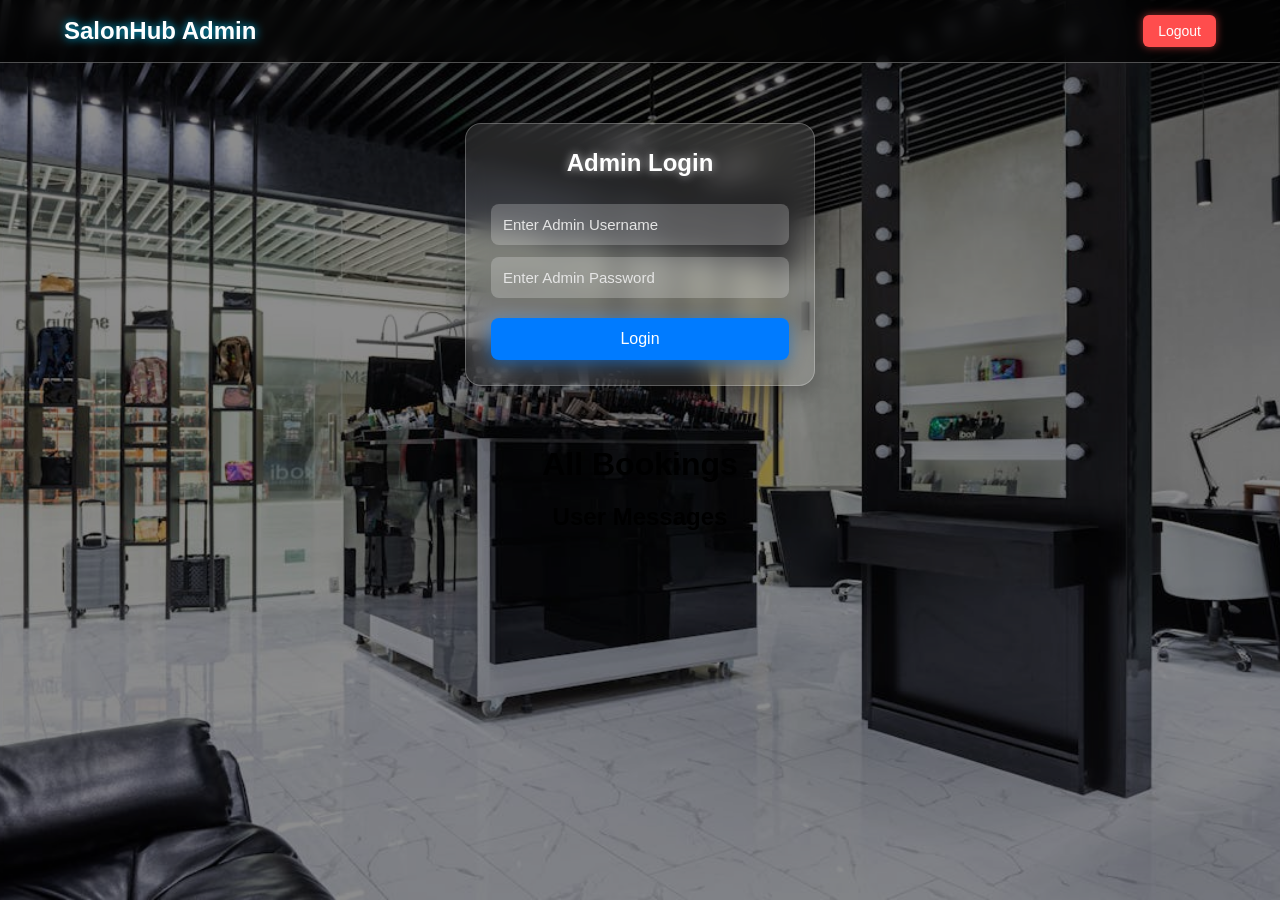
<file: pages/admin.html>
<!doctype html>
<html lang="en">
  <head>
    <meta charset="UTF-8" />
    <meta name="viewport" content="width=device-width, initial-scale=1.0" />
    <title>SalonHub Admin Dashboard</title>
    <link rel="stylesheet" href="admin.css" />
  </head>
  <body>
    <header>
      <div class="container">
        <h2 style="color: white">SalonHub Admin</h2>
        <button id="logoutBtn">Logout</button>
      </div>
    </header>
    <main>
      <section>
        <div class="login-box">
          <h2>Admin Login</h2>

          <input
            type="text"
            id="adminUser"
            placeholder="Enter Admin Username"
          />
          <input
            type="password"
            id="adminPass"
            placeholder="Enter Admin Password"
          />

          <button onclick="adminLogin()">Login</button>
        </div>
      </section>

      <h1 style="text-align: center; margin-top: 20px">All Bookings</h1>

      <table id="bookingTable">
        <thead>
          <tr>
            <th>#</th>
            <th>Shop</th>
            <th>Name</th>
            <th>Phone</th>
            <th>Service</th>
            <th>Worker</th>
            <th>Date</th>
            <th>Time</th>
            <th>Price (₹)</th>
            <th>Notes</th>
            <th>Action</th>
          </tr>
        </thead>
        <tbody></tbody>
      </table>

      <h2 style="text-align: center; margin-top: 20px">User Messages</h2>

      <table id="messageTable">
        <thead>
          <tr>
            <th>#</th>
            <th>Service</th>
            <th>Name</th>
            <th>Phone</th>
            <th>Message</th>
            <th>Time</th>
          </tr>
        </thead>
        <tbody></tbody>
      </table>
    </main>

    <script src="admin.js"></script>
  </body>
</html>
</file>
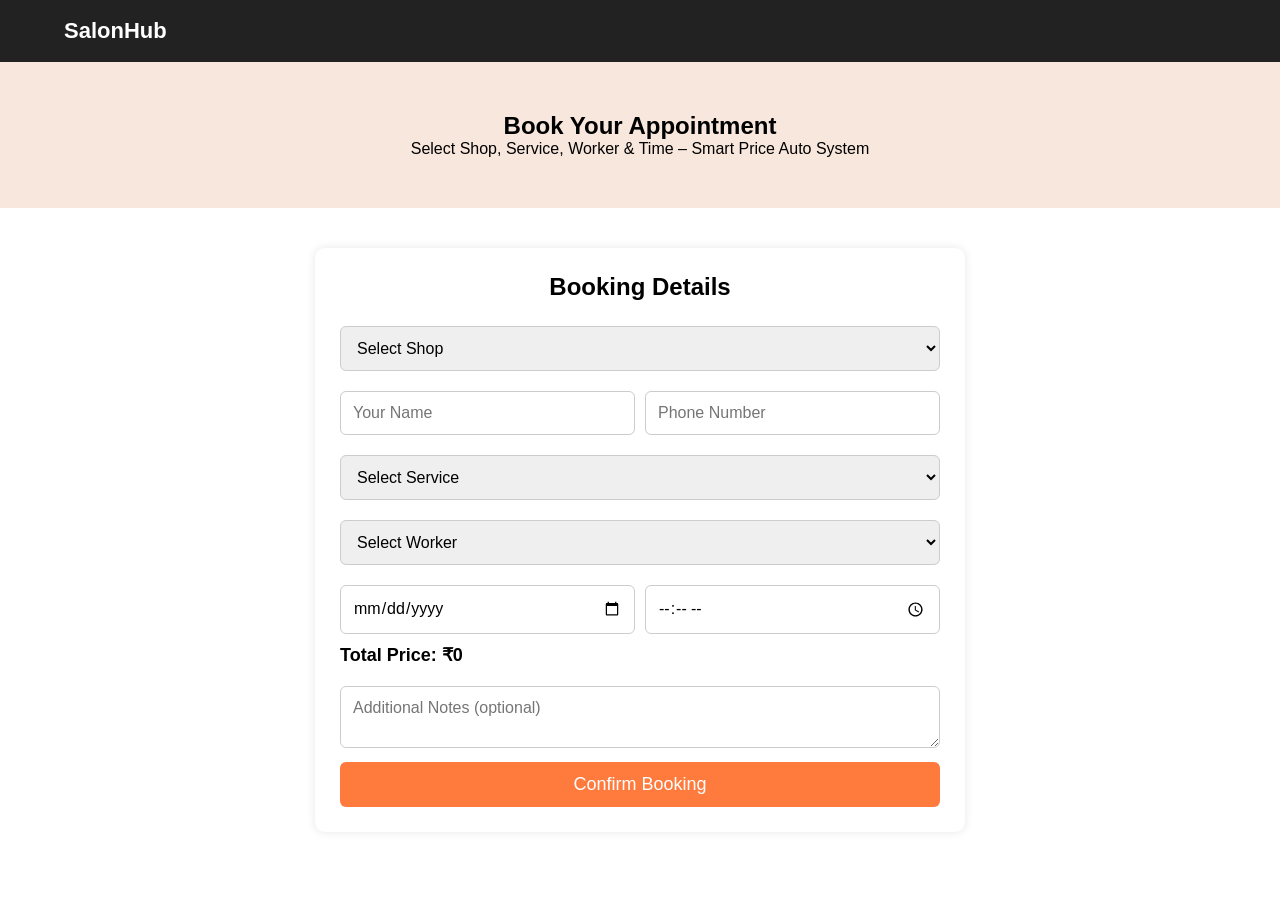
<file: pages/booking.html>
<!DOCTYPE html>
<html lang="en">
<head>
<meta charset="UTF-8">
<meta name="viewport" content="width=device-width, initial-scale=1.0">
<title>Book Your Appointment</title>
<link rel="stylesheet" href="bookig.css">
</head>
<body>

<header>
  <div class="container">
    <div class="logo"><a href="index.html">SalonHub</a></div>
  </div>
</header>

<section class="hero-book">
  <div class="hero-content">
    <h1>Book Your Appointment</h1>
    <p>Select Shop, Service, Worker & Time – Smart Price Auto System</p>
  </div>
</section>

<section class="booking">
  <h2>Booking Details</h2>
  <form id="bookingForm">

    <select id="shop" required>
      <option value="">Select Shop</option>
      <option value="SalonHub - Branch 1">SalonHub - Branch 1</option>
      <option value="SalonHub - Branch 2">SalonHub - Branch 2</option>
    </select>

    <div class="form-row">
      <input type="text" id="name" placeholder="Your Name" required>
      <input type="tel" id="phone" placeholder="Phone Number" required>
    </div>

    <select id="service" required>
      <option value="">Select Service</option>
      <option value="Haircut">Haircut</option>
      <option value="Facial">Facial</option>
      <option value="Makeup">Makeup</option>
      <option value="Spa">Spa</option>
    </select>

    <select id="worker" required>
      <option value="">Select Worker</option>
      <option value="A">Worker A</option>
      <option value="B">Worker B</option>
      <option value="C">Worker C</option>
    </select>

    <div class="form-row">
      <input type="date" id="date" required>
      <input type="time" id="time" required>
    </div>

    <div class="price-summary">
      <strong>Total Price: ₹<span id="price">0</span></strong>
    </div>

    <textarea id="message" placeholder="Additional Notes (optional)"></textarea>

    <button type="submit">Confirm Booking</button>
  </form>
</section>

<script src="bookig.js"></script>
</body>
</html>
</file>
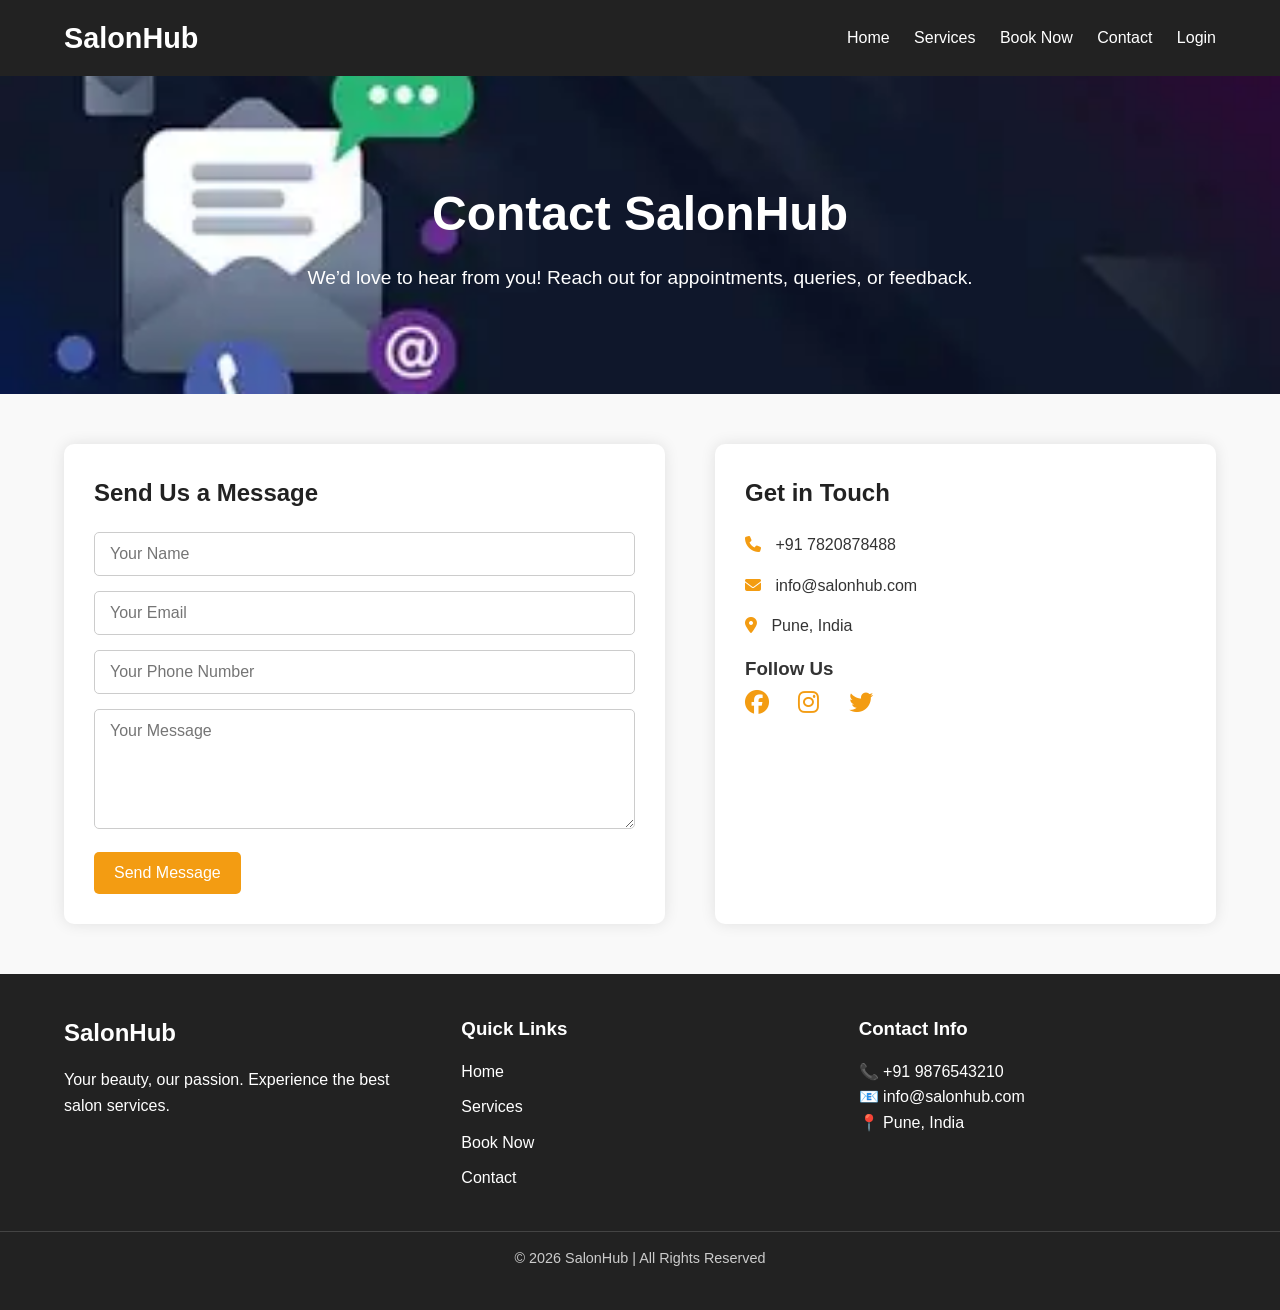
<file: pages/contact.html>
<!DOCTYPE html>
<html lang="en">
<head>
  <meta charset="UTF-8" />
  <meta name="viewport" content="width=device-width, initial-scale=1.0" />
  <title>Contact Us | SalonHub</title>
  <link rel="stylesheet" href="contact.css" />
  <link
    rel="stylesheet"
    href="https://cdnjs.cloudflare.com/ajax/libs/font-awesome/6.5.0/css/all.min.css"
  />
</head>
<body>
  <header>
    <div class="container">
      <div class="logonav">
        <h1>SalonHub</h1>
      </div>
      <nav class="nav-link">
        <a href="../index.html">Home</a>
        <a href="./services.html">Services</a>
        <a href="./booking.html">Book Now</a>
        <a href="./contact.html">Contact</a>
        <a href="./admin.html">Login</a>
      </nav>
    </div>
  </header>

  <main>
    <section class="hero-contact">
      <div class="hero-content">
        <h1>Contact SalonHub</h1>
        <p>We’d love to hear from you! Reach out for appointments, queries, or feedback.</p>
      </div>
    </section>

    <section class="contact-section">
      <div class="contact-container">

       
        <div class="contact-form">
          <h2>Send Us a Message</h2>
          <form id="contactForm">
            <input type="text" id="name" placeholder="Your Name" required />
            <input type="email" id="email" placeholder="Your Email" required />
            <input type="tel" id="phone" placeholder="Your Phone Number" required />
            <textarea id="message" placeholder="Your Message" required></textarea>
            <button type="submit">Send Message</button>
          </form>
        </div>

      
        <div class="contact-info">
          <h2>Get in Touch</h2>
          <p><i class="fa-solid fa-phone"></i> +91 7820878488</p>
          <p><i class="fa-solid fa-envelope"></i> info@salonhub.com</p>
          <p><i class="fa-solid fa-location-dot"></i> Pune, India</p>

          <h3>Follow Us</h3>
          <p>
            <a href="#"><i class="fa-brands fa-facebook"></i></a>
            <a href="#"><i class="fa-brands fa-instagram"></i></a>
            <a href="#"><i class="fa-brands fa-twitter"></i></a>
          </p>
        </div>

      </div>
    </section>
  </main>

  <footer class="footer">
    <div class="footer-container">
      <div class="footer-box">
        <h2>SalonHub</h2>
        <p>Your beauty, our passion. Experience the best salon services.</p>
      </div>
      <div class="footer-box">
        <h3>Quick Links</h3>
        <a href="index.html">Home</a>
        <a href="services.html">Services</a>
        <a href="booking.html">Book Now</a>
        <a href="contact.html">Contact</a>
      </div>
      <div class="footer-box">
        <h3>Contact Info</h3>
        <p>📞 +91 9876543210</p>
        <p>📧 info@salonhub.com</p>
        <p>📍 Pune, India</p>
      </div>
    </div>
    <div class="footer-bottom">
      <p>© 2026 SalonHub | All Rights Reserved</p>
    </div>
  </footer>

  <script src="contact.js">
  </script>
</body>
</html>
</file>
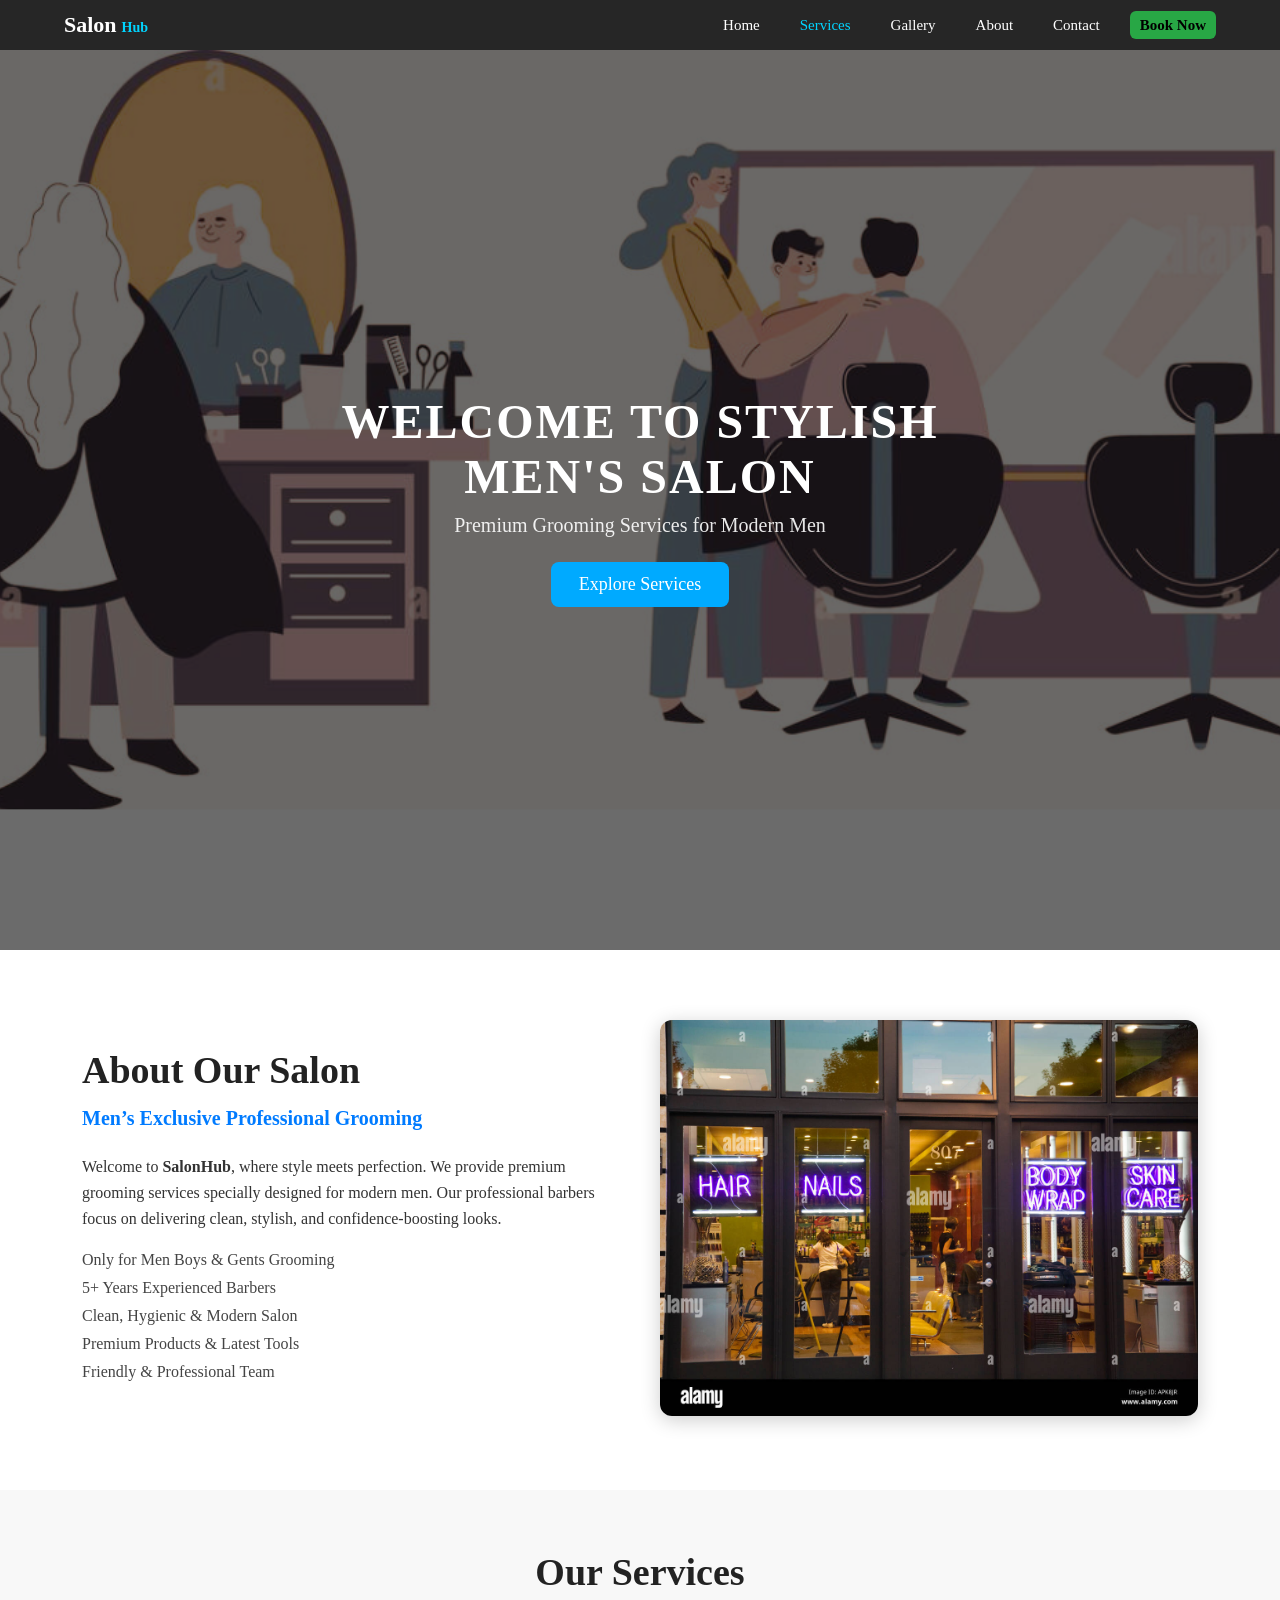
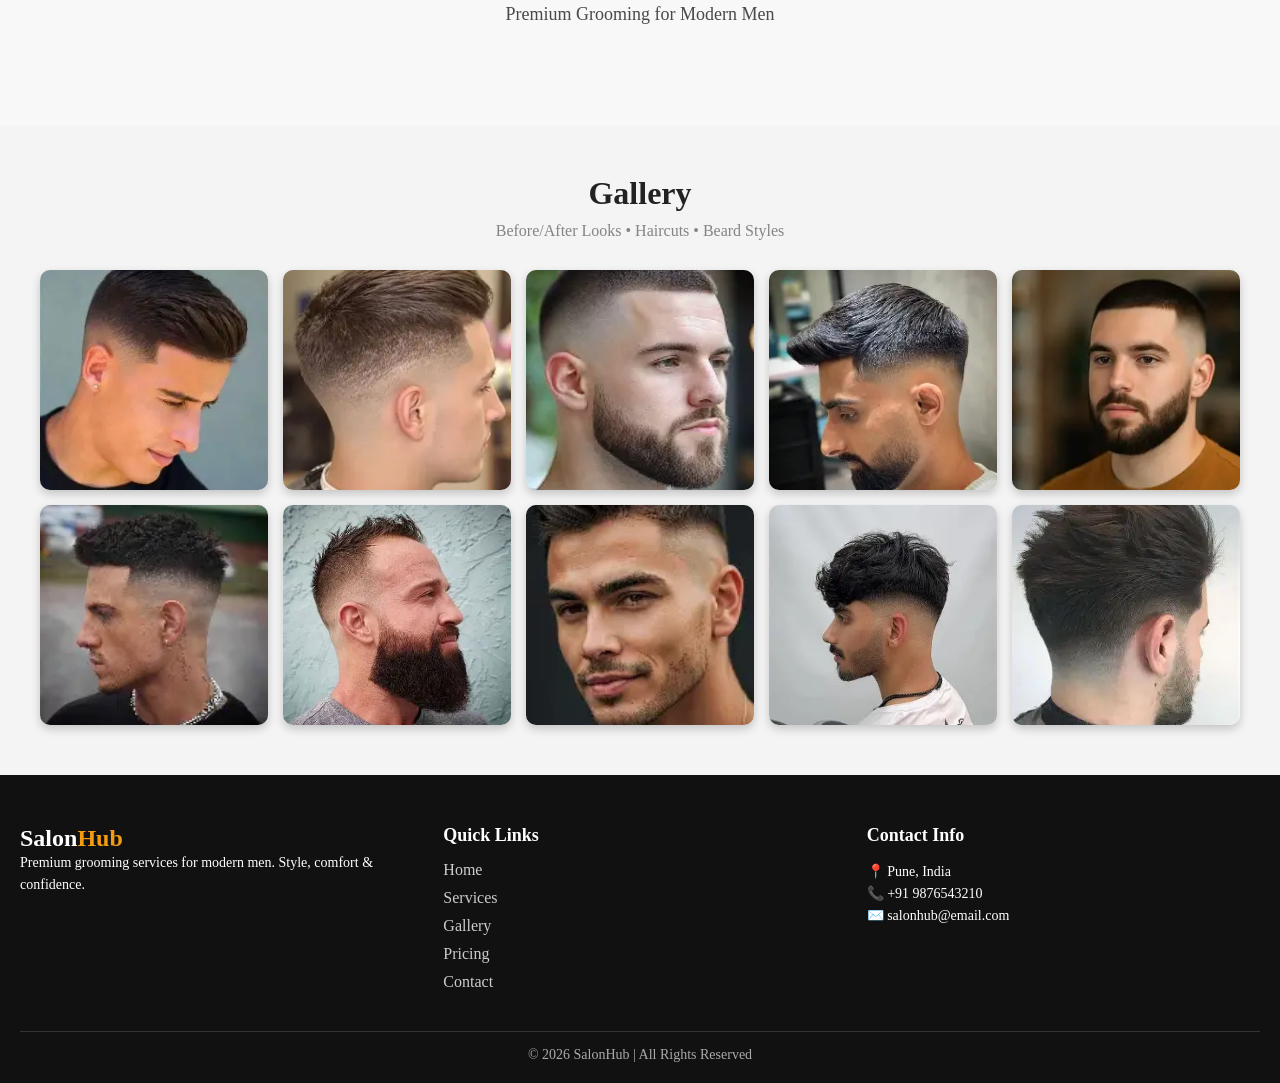
<file: pages/services.html>
<!doctype html>
<html lang="en">
  <head>
    <meta charset="UTF-8" />
    <meta name="viewport" content="width=device-width, initial-scale=1.0" />
    <title>SalonHub | Services</title>
    <link rel="stylesheet" href="service.css" />
   
  </head>
  <body>
    <header class="service-header">
      <div class="container">
        <div class="logo">
          <h2>Salon<span>Hub</span></h2>
        </div>

        <nav>
          <ul class="nav-links">
            <li><a href="../index.html">Home</a></li>
            <li><a href="services.html" class="active">Services</a></li>
            <li><a href="#gallery">Gallery</a></li>
            <li><a href="#about">About</a></li>
            <li><a href="contact.html">Contact</a></li>
            <li><a href="booking.html" class="book-btn">Book Now</a></li>
          </ul>
        </nav>

        <div class="menu-btn" onclick="toggleMenu()">☰</div>
      </div>
    </header>

    <main>
      <section class="service-hero">
        <div class="hero-content">
          <h1>Welcome to Stylish Men's Salon</h1>
          <p>Premium Grooming Services for Modern Men</p>
          <a href="#services" class="btn-explore">Explore Services</a>
        </div>
      </section>

      <section class="about-salon" id="about">
        <div class="about-container">
          <div class="about-text">
            <h2>About Our Salon</h2>
            <p class="tagline">Men’s Exclusive Professional Grooming</p>
            <p>
              Welcome to <b>SalonHub</b>, where style meets perfection.
              We provide premium grooming services specially designed for modern men.
              Our professional barbers focus on delivering clean, stylish,
              and confidence-boosting looks.
            </p>
            <ul>
              <li>Only for Men Boys & Gents Grooming</li>
              <li>5+ Years Experienced Barbers</li>
              <li>Clean, Hygienic & Modern Salon</li>
              <li>Premium Products & Latest Tools</li>
              <li>Friendly & Professional Team</li>
            </ul>
          </div>
          <div class="about-image">
            <img src="../assets/images/about-image.jpg" alt="SalonHub Team" />
          </div>
        </div>
      </section>

      <section class="services-section" id="services">
        <h2 class="section-title">Our Services</h2>
        <p class="section-subtitle">Premium Grooming for Modern Men</p>
        <!-- Services content same as your previous code -->
      </section>

      <section class="mini-gallery" id="gallery">
        <h2 class="section-title">Gallery</h2>
        <p class="section-subtitle">Before/After Looks • Haircuts • Beard Styles</p>
        <div class="mini-gallery-grid">
          <div class="g-card">
            <img src="../assets/images/gallary2.webp" alt="Haircut" />
          </div>
          <div class="g-card">
            <img src="../assets/images/gallry4.webp" alt="Haircut" />
          </div>
          <div class="g-card">
            <img src="../assets/images/gallry5.webp" alt="Haircut" />
          </div>
          <div class="g-card">
            <img src="../assets/images/gallry6.webp" alt="Makeup Service" />
          </div>
          <div class="g-card">
            <img src="../assets/images/gallry7.webp" alt="Client Photo" />
          </div>
          <div class="g-card">
            <img src="../assets/images/gallry8.webp" alt="Haircut" />
          </div>
          <div class="g-card">
            <img src="../assets/images/gallry9.webp" alt="Haircut" />
          </div>
          <div class="g-card">
            <img src="../assets/images/gallry10.webp" alt="Haircut" />
          </div>
          <div class="g-card">
            <img src="../assets/images/gallry11.webp" alt="Haircut" />
          </div>
          <div class="g-card">
            <img src="../assets/images/gallry12.webp" alt="Haircut" />
          </div>
        </div>
      </section>
    </main>

    <footer class="footer">
      <div class="footer-container">
        <div class="footer-box">
          <h2>Salon<span>Hub</span></h2>
          <p>Premium grooming services for modern men. Style, comfort & confidence.</p>
        </div>

        <div class="footer-box">
          <h3>Quick Links</h3>
          <ul>
            <li><a href="../index.html">Home</a></li>
            <li><a href="services.html">Services</a></li>
            <li><a href="#gallery">Gallery</a></li>
            <li><a href="pricing.html">Pricing</a></li>
            <li><a href="contact.html">Contact</a></li>
          </ul>
        </div>

        <div class="footer-box">
          <h3>Contact Info</h3>
          <p>📍 Pune, India</p>
          <p>📞 +91 9876543210</p>
          <p>✉️ salonhub@email.com</p>
        </div>
      </div>

      <div class="footer-bottom">
        <p>© 2026 SalonHub | All Rights Reserved</p>
      </div>
    </footer>

    <script src="service.js"></script>
  </body>
</html>
</file>
<file: pages/admin.css>
* {
  margin: 0;
  padding: 0;
  box-sizing: border-box;
  font-family: "Poppins", sans-serif;
}

body {
  background-image: url("../assets/images/salon2.jpeg");
  background-size: cover;
  background-position: center;
  background-repeat: no-repeat;
  background-attachment: fixed;
}

body::before {
  content: "";
  position: fixed;
  inset: 0;
  background: rgba(0, 0, 0, 0.45);
  z-index: -1;
}


header {
  background: rgba(0, 0, 0, 0.7);
  padding: 15px 0;
  position: sticky;
  top: 0;
  z-index: 10;
  backdrop-filter: blur(8px);
  border-bottom: 1px solid rgba(255, 255, 255, 0.3);
}

header h2 {
  text-shadow: 0 0 10px #00c8ff;
  animation: glowText 2s infinite alternate;
}


@keyframes glowText {
  from {
    text-shadow: 0 0 5px #ffffff;
  }
  to {
    text-shadow: 0 0 15px #00aaff;
  }
}

header .container {
  width: 90%;
  margin: auto;
  display: flex;
  justify-content: space-between;
  align-items: center;
}


#logoutBtn {
  padding: 8px 15px;
  border: none;
  background: #ff4d4d;
  border-radius: 6px;
  color: white;
  cursor: pointer;
  font-size: 14px;
  transition: 0.3s ease;
  box-shadow: 0 0 8px rgba(255, 77, 77, 0.6);
}

#logoutBtn:hover {
  background: #d90000;
  transform: scale(1.05);
}


.login-box {
  width: 350px;
  background: rgba(255, 255, 255, 0.12);
  margin: 60px auto;
  padding: 25px;
  border-radius: 16px;
  backdrop-filter: blur(12px);
  border: 1px solid rgba(255, 255, 255, 0.25);
  box-shadow: 0 8px 25px rgba(0, 0, 0, 0.3);
  animation: fadeSlide 0.8s ease;
  color: white;
}

.login-box h2 {
  text-align: center;
  margin-bottom: 15px;
  color: white;
  text-shadow: 0 0 10px rgba(255, 255, 255, 0.7);
}

.login-box input {
  width: 100%;
  padding: 12px;
  margin-top: 12px;
  border-radius: 8px;
  border: none;
  background: rgba(255, 255, 255, 0.22);
  color: white;
  font-size: 15px;
  outline: none;
}

.login-box input::placeholder {
  color: #e5e5e5;
}

.login-box button {
  width: 100%;
  padding: 12px;
  margin-top: 20px;
  background: #007bff;
  border: none;
  border-radius: 8px;
  color: white;
  font-size: 16px;
  cursor: pointer;
  transition: 0.3s ease;
  box-shadow: 0 3px 15px rgba(0, 123, 255, 0.5);
}

.login-box button:hover {
  background: #0063d1;
  transform: scale(1.05);
}


@keyframes fadeSlide {
  from {
    opacity: 0;
    transform: translateY(-20px);
  }
  to {
    opacity: 1;
    transform: translateY(0);
  }
}


table {
  width: 95%;
  margin: 30px auto;
  border-collapse: collapse;
  background: rgba(255, 255, 255, 0.15);
  border-radius: 12px;
  overflow: hidden;
  backdrop-filter: blur(10px);
  border: 1px solid rgba(255, 255, 255, 0.22);
  box-shadow: 0 8px 25px rgba(0, 0, 0, 0.3);
  display: none;
}

table thead {
  background: rgba(0, 123, 255, 0.6);
  color: white;
  backdrop-filter: blur(8px);
}

th,
td {
  padding: 14px;
  text-align: left;
  border-bottom: 1px solid rgba(255, 255, 255, 0.20);
  color: white;
  font-size: 15px;
}

tr:hover {
  background: rgba(255, 255, 255, 0.22);
  transition: 0.3s ease;
}


td button {
  padding: 7px 14px;
  background: #ff4d4d;
  color: white;
  border: none;
  border-radius: 6px;
  transition: 0.3s;
}

td button:hover {
  background: #d90000;
  transform: scale(1.1);
}


@media (max-width: 768px) {
  .login-box {
    width: 90%;
  }

  table {
    display: block;
    overflow-x: auto;
    white-space: nowrap;
  }
}

@media (max-width: 480px) {
  th,
  td {
    padding: 8px;
    font-size: 13px;
  }
}
</file>
<file: pages/bookig.css>
*{
  margin:0; padding:0;
  box-sizing:border-box;
  font-family:Arial, sans-serif;
}

header{
  background:#222; padding:18px 0; color:#fff;
}
.container{
  width:90%; margin:auto; display:flex;
  justify-content:space-between; align-items:center;
}
.logo a{
  color:white; font-size:22px; text-decoration:none; font-weight:bold;
}

.hero-book{
  background:#f8e7dd; padding:50px 0; text-align:center;
}

.booking{
  width:90%; max-width:650px; margin:40px auto;
  background:#fff; padding:25px;
  border-radius:10px;
  box-shadow:0 0 10px rgba(0,0,0,0.1);
}

.booking h2{
  text-align:center; margin-bottom:15px;
}

.form-row{ display:flex; gap:10px; }

input, select, textarea{
  width:100%; padding:12px; margin:10px 0;
  border-radius:6px; border:1px solid #ccc; font-size:16px;
}

button{
  width:100%; padding:12px;
  background:#ff7a3d; border:none; color:white;
  font-size:18px; cursor:pointer; border-radius:6px;
}
button:hover{ background:#e0672f; }

.price-summary{
  font-size:18px;
  margin-bottom:10px;
  font-weight:bold;
}
</file>
<file: pages/contact.css>
* {
  margin: 0;
  padding: 0;
  box-sizing: border-box;
  font-family: 'Poppins', sans-serif;
}

body {
  background-color: #f9f9f9;
  color: #333;
  line-height: 1.6;
}


header {
  background-color: #222;
  color: #fff;
  padding: 15px 0;
}

header .container {
  display: flex;
  justify-content: space-between;
  align-items: center;
  width: 90%;
  margin: auto;
}

header .logonav h1 {
  font-size: 1.8rem;
}

header .nav-link a {
  color: #fff;
  margin-left: 20px;
  text-decoration: none;
  transition: 0.3s;
}

header .nav-link a:hover {
  color: #f39c12;
}


.hero-contact {
  background: url('../assets/images/contactimg.webp') no-repeat center center/cover;
  padding: 100px 20px;
  text-align: center;
  color: #fff;
}

.hero-contact h1 {
  font-size: 3rem;
  margin-bottom: 10px;
}

.hero-contact p {
  font-size: 1.2rem;
}

/* Contact Section */
.contact-section {
  display: flex;
  flex-wrap: wrap;
  justify-content: center;
  width: 90%;
  margin: 50px auto;
  gap: 40px;
}

.contact-container {
  display: flex;
  flex-wrap: wrap;
  width: 100%;
  gap: 50px;
}

/* Contact Form */
.contact-form {
  flex: 1 1 400px;
  background-color: #fff;
  padding: 30px;
  border-radius: 10px;
  box-shadow: 0 0 15px rgba(0,0,0,0.1);
}

.contact-form h2 {
  margin-bottom: 20px;
  color: #222;
}

.contact-form input,
.contact-form textarea {
  width: 100%;
  padding: 12px 15px;
  margin-bottom: 15px;
  border: 1px solid #ccc;
  border-radius: 5px;
  font-size: 1rem;
}

.contact-form textarea {
  resize: vertical;
  min-height: 120px;
}

.contact-form button {
  padding: 12px 20px;
  background-color: #f39c12;
  border: none;
  color: #fff;
  font-size: 1rem;
  border-radius: 5px;
  cursor: pointer;
  transition: 0.3s;
}

.contact-form button:hover {
  background-color: #e67e22;
}


.contact-info {
  flex: 1 1 300px;
  background-color: #fff;
  padding: 30px;
  border-radius: 10px;
  box-shadow: 0 0 15px rgba(0,0,0,0.1);
}

.contact-info h2 {
  margin-bottom: 20px;
  color: #222;
}

.contact-info p {
  margin-bottom: 15px;
  font-size: 1rem;
}

.contact-info i {
  color: #f39c12;
  margin-right: 10px;
}

.contact-info a {
  color: #222;
  margin-right: 15px;
  font-size: 1.5rem;
  transition: 0.3s;
}

.contact-info a:hover {
  color: #f39c12;
}


.footer {
  background-color: #222;
  color: #fff;
  padding: 40px 0;
  margin-top: 50px;
}

.footer-container {
  display: flex;
  flex-wrap: wrap;
  width: 90%;
  margin: auto;
  gap: 40px;
}

.footer-box {
  flex: 1 1 200px;
}

.footer-box h3,
.footer-box h2 {
  margin-bottom: 15px;
}

.footer-box a {
  display: block;
  color: #fff;
  text-decoration: none;
  margin-bottom: 10px;
  transition: 0.3s;
}

.footer-box a:hover {
  color: #f39c12;
}

.footer-bottom {
  text-align: center;
  margin-top: 30px;
  border-top: 1px solid #444;
  padding-top: 15px;
  font-size: 0.9rem;
  color: #ccc;
}

/* Responsive */
@media screen and (max-width: 900px) {
  .contact-container {
    flex-direction: column;
  }

  header .container {
    flex-direction: row;
  }

  header .nav-link {
    margin-top: 10px;
  }
}
</file>
<file: pages/service.css>
*{
    margin: 0;
    padding: 0;
}
.service-header {
  width: 100%;
  padding: 12px 0;
  background: rgba(0, 0, 0, 0.85);
  position: sticky;
  top: 0;
  z-index: 1000;
}

.service-header .container {
  width: 90%;
  margin: auto;
  display: flex;
  justify-content: space-between;
  align-items: center;
}

.logo h2 {
  color: white;
  font-size: 22px;
  font-weight: 600;
}

.logo span {
  color: #00d4ff;
  font-size: 14px;
  margin-left: 5px;
}

.nav-links {
  display: flex;
  align-items: center;
  gap: 20px;
}

.nav-links li {
  list-style: none;
}

.nav-links a {
  color: white;
  text-decoration: none;
  padding: 6px 10px;
  font-size: 15px;
  transition: 0.3s ease;
}

.nav-links a:hover,
.nav-links .active {
  color: #00d4ff;
}

.book-btn {
  background: #00d4ff;
  padding: 8px 14px;
  border-radius: 6px;
  color: black !important;
  font-weight: 600;
}

.book-btn:hover {
  background: #0099bb;
  color: white !important;
}


.menu-btn {
  display: none;
  color: white;
  font-size: 26px;
  cursor: pointer;
}




.service-hero {
  height: 70vh;
  background: url("../assets/images/Untitled design.png");
  height: 100vh;
  background-size: cover;
  background-position: center;
  background-repeat: no-repeat;
  position: relative;
  display: flex;
  align-items: center;
  justify-content: center;
}


.service-hero::before {
  content: "";
  position: absolute;
  inset: 0;
  background: rgba(0,0,0,0.58);
}

.hero-content {
  position: relative;
  text-align: center;
  color: white;
  max-width: 700px;
  padding: 20px;
  animation: fadeUp 1s ease;
}

.hero-content h1 {
  font-size: 48px;
  font-weight: 700;
  margin-bottom: 10px;
  text-transform: uppercase;
  letter-spacing: 2px;
}

.hero-content p {
  font-size: 20px;
  opacity: 0.9;
  margin-bottom: 25px;
}

.btn-explore {
  padding: 12px 28px;
  background: #00aaff;
  color: white;
  font-size: 18px;
  border-radius: 8px;
  text-decoration: none;
  transition: 0.3s ease;
  display: inline-block;
}

.btn-explore:hover {
  background: #0086cc;
  transform: scale(1.05);
}

@keyframes fadeUp {
  from { opacity:0; transform: translateY(25px); }
  to { opacity:1; transform: translateY(0); }
}




.about-salon {
  padding: 70px 20px;
  background: #fff;
}

.about-container {
  width: 90%;
  max-width: 1200px;
  margin: auto;
  display: flex;
  align-items: center;
  justify-content: space-between;
  gap: 40px;
  animation: fadeUp 1s ease;
}

.about-text {
  flex: 1;
}

.about-text h2 {
  font-size: 38px;
  margin-bottom: 10px;
  color: #222;
}

.about-text .tagline {
  font-size: 20px;
  color: #007bff;
  margin-bottom: 20px;
  font-weight: 600;
}

.about-text p {
  font-size: 16px;
  line-height: 1.6;
  margin-bottom: 20px;
  color: #333;
}

.about-text ul {
  list-style: none;
  margin-top: 15px;
}

.about-text ul li {
  font-size: 16px;
  margin-bottom: 10px;
  color: #444;
}

.about-image {
  flex: 1;
}

.about-image img {
  width: 100%;
  border-radius: 12px;
  box-shadow: 0 4px 20px rgba(0,0,0,0.2);
  transition: 0.3s;
}

.about-image img:hover {
  transform: scale(1.05);
}





.services-section {
  padding: 60px 20px;
  background: #f8f8f8;
}

.section-title {
  text-align: center;
  font-size: 38px;
  margin-bottom: 10px;
  color: #222;
}

.section-subtitle {
  text-align: center;
  font-size: 18px;
  opacity: 0.7;
  margin-bottom: 40px;
}

.service-category {
  margin-bottom: 40px;
}

.service-category h3 {
  font-size: 28px;
  margin-bottom: 18px;
  color: #007bff;
  text-align: left;
}

.service-grid {
  display: grid;
  grid-template-columns: repeat(auto-fit, minmax(230px, 1fr));
  gap: 20px;
}

.service-card {
  background: white;
  padding: 20px;
  border-radius: 12px;
  box-shadow: 0 4px 20px rgba(0,0,0,0.1);
  transition: 0.3s;
  position: relative;
}

.service-card h4 {
  font-size: 22px;
  margin-bottom: 5px;
}

.service-card p {
  font-size: 15px;
  opacity: 0.8;
  margin-bottom: 10px;
}

.service-card span {
  display: inline-block;
  background: #007bff;
  color: white;
  padding: 6px 12px;
  border-radius: 6px;
  font-size: 15px;
  font-weight: bold;
}

.service-card:hover {
  transform: translateY(-8px);
  box-shadow: 0 8px 30px rgba(0,0,0,0.2);
}

.book-btn {
  margin-top: 10px;
  width: 100%;
  padding: 10px;
  background: #28a745;
  color: white;
  border: none;
  border-radius: 6px;
  cursor: pointer;
  font-size: 15px;
  transition: 0.3s ease;
}

.book-btn:hover {
  background: #1e7e34;
  transform: scale(1.05);
}

.popup-form {
  position: fixed;
  inset: 0;
  background: rgba(0,0,0,0.6);
  display: none;
  justify-content: center;
  align-items: center;
  z-index: 50;
}

.form-content {
  background: white;
  width: 350px;
  padding: 25px;
  border-radius: 12px;
  animation: fadeSlide 0.4s ease;
}

.form-content input,
.form-content textarea {
  width: 100%;
  padding: 10px;
  margin-top: 10px;
  border-radius: 6px;
  border: 1px solid #ccc;
}

.close-btn {
  background: #ff4d4d;
  margin-top: 10px;
  width: 100%;
  padding: 10px;
  border: none;
  border-radius: 6px;
  color: white;
  cursor: pointer;
}

.close-btn:hover {
  background: #d90000;
}


.mini-gallery {
  padding: 50px 20px;
  background: #f4f4f4;
}

.mini-gallery .section-title {
  text-align: center;
  font-size: 32px;
  font-weight: 700;
  margin-bottom: 10px;
}

.mini-gallery .section-subtitle {
  text-align: center;
  font-size: 16px;
  color: #555;
  margin-bottom: 30px;
}


.mini-gallery-grid {
  max-width: 1200px;
  margin: auto;
  display: grid;
  grid-template-columns: repeat(auto-fit, minmax(220px, 1fr));
  gap: 15px;
}

.g-card {
  height: 220px;
  overflow: hidden;
  border-radius: 10px;
  box-shadow: 0 4px 10px rgba(0,0,0,0.2);
  cursor: pointer;
  transition: 0.3s;
}

.g-card img {
  width: 100%;
  height: 100%;
  object-fit: cover;
  transition: 0.4s ease;
}

.g-card:hover img {
  transform: scale(1.15);
}


.popup-view {
  position: fixed;
  inset: 0;
  display: none;
  justify-content: center;
  align-items: center;
  background: rgba(0,0,0,0.7);
  z-index: 999;
}

.popup-view img {
  width: 80%;
  max-width: 500px;
  border-radius: 10px;
}

.popup-view .close-btn {
  position: absolute;
  top: 40px;
  right: 40px;
  font-size: 40px;
  cursor: pointer;
  color: white;
}

/* footer section */

.footer {
  background: #111;
  color: #fff;
  padding: 50px 20px 20px;
}

.footer-container {
  display: flex;
  justify-content: space-between;
  flex-wrap: wrap;
  gap: 30px;
}

.footer-box {
  flex: 1;
  min-width: 220px;
}

.footer-box h2 {
  font-size: 24px;
}

.footer-box h2 span {
  color: #f39c12;
}

.footer-box h3 {
  margin-bottom: 15px;
  font-size: 18px;
}

.footer-box p {
  font-size: 14px;
  line-height: 1.6;
}

.footer-box ul {
  list-style: none;
  padding: 0;
}

.footer-box ul li {
  margin-bottom: 10px;
}

.footer-box ul li a {
  text-decoration: none;
  color: #ccc;
  transition: 0.3s;
}

.footer-box ul li a:hover {
  color: #f39c12;
}

.footer-bottom {
  text-align: center;
  margin-top: 30px;
  border-top: 1px solid #333;
  padding-top: 15px;
  font-size: 14px;
  color: #aaa;
}

/* Responsive */
@media (max-width: 900px) {
  .about-container {
    flex-direction: column;
    text-align: center;
  }
  .about-text ul li {
    text-align: left;
  }
}



@media(max-width: 768px) {
  .nav-links {
    position: fixed;
    top: 58px;
    right: 100%;
    background: rgba(0,0,0,0.95);
    height:100x;
    width: 300px;
    flex-direction: column;
    gap: 30px;
    padding-top: 100px;
    transition: 0.4s linear;
  }

  .nav-links.show {
    right: 0;
  }

  .menu-btn {
    display: block;
  }
    .hero-content h1 {
    font-size: 32px;
  }
  .hero-content p {
    font-size: 16px;
  }
}
</file>
